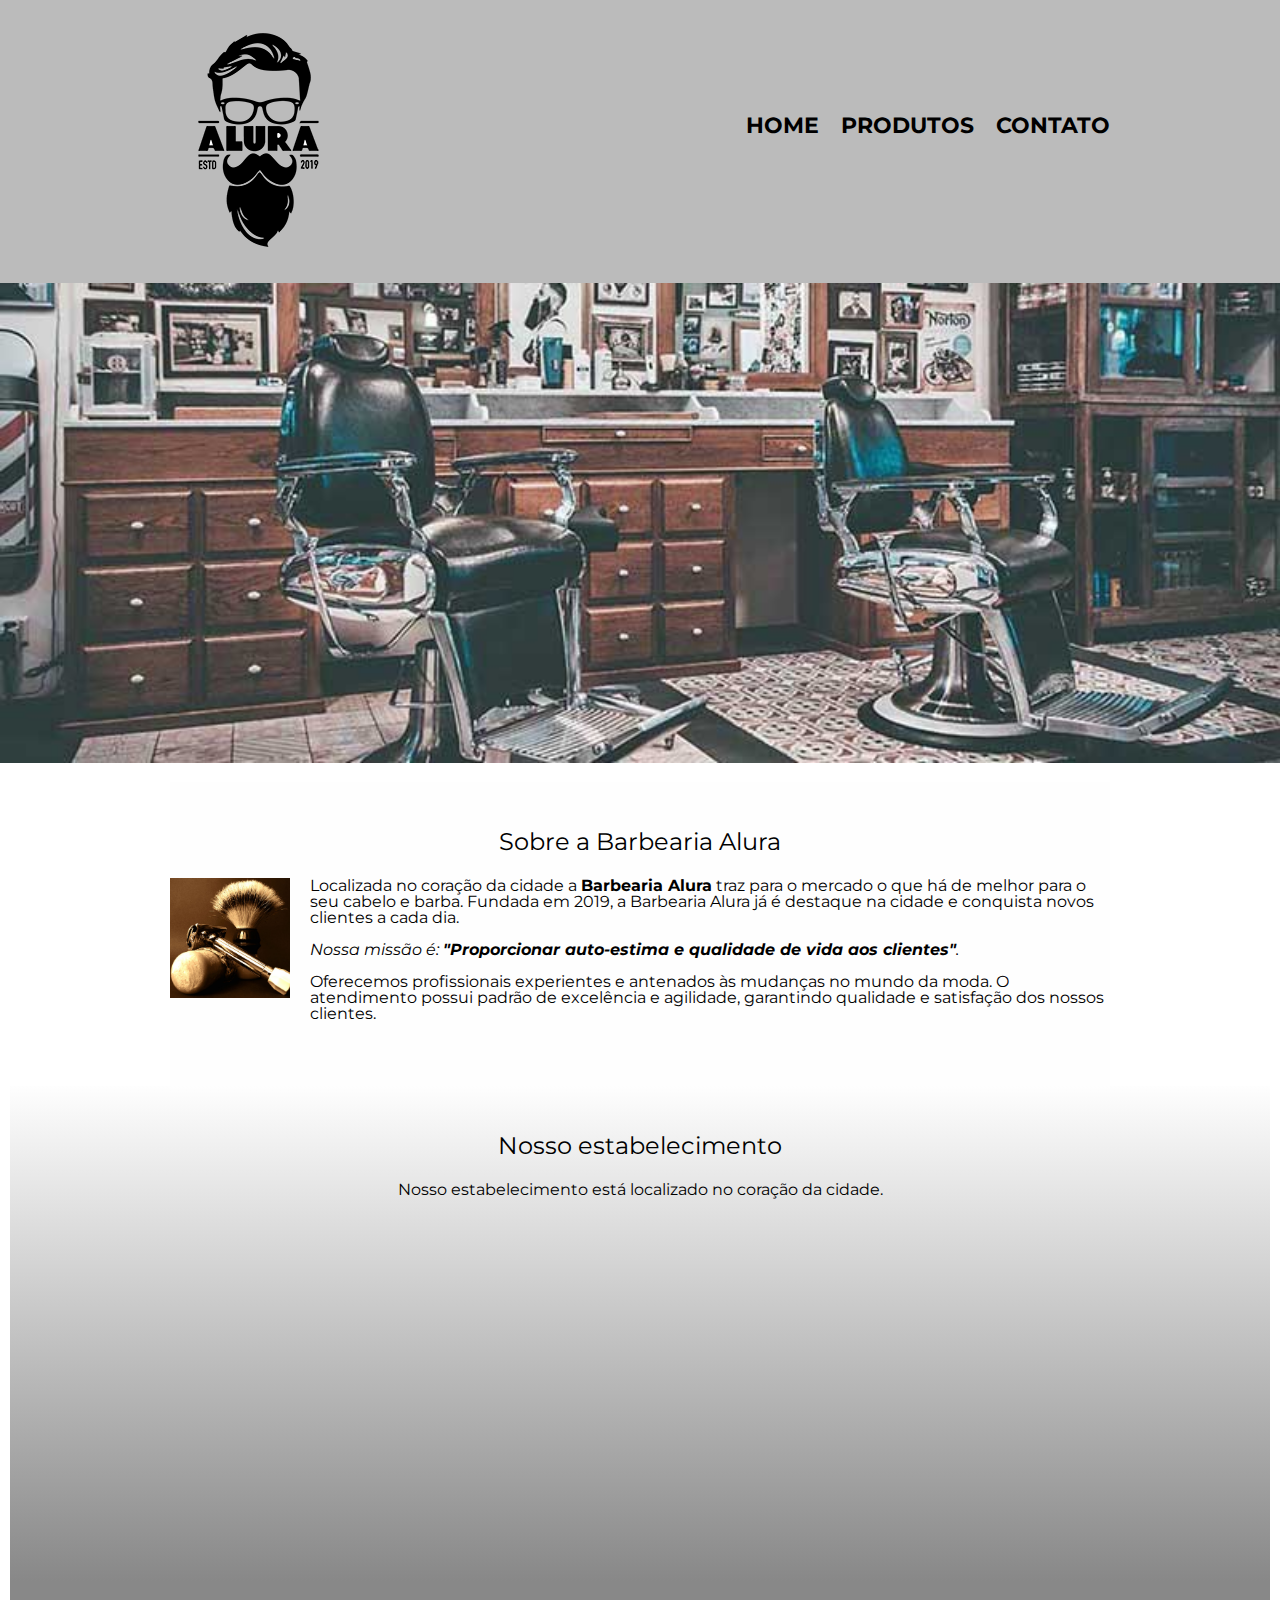
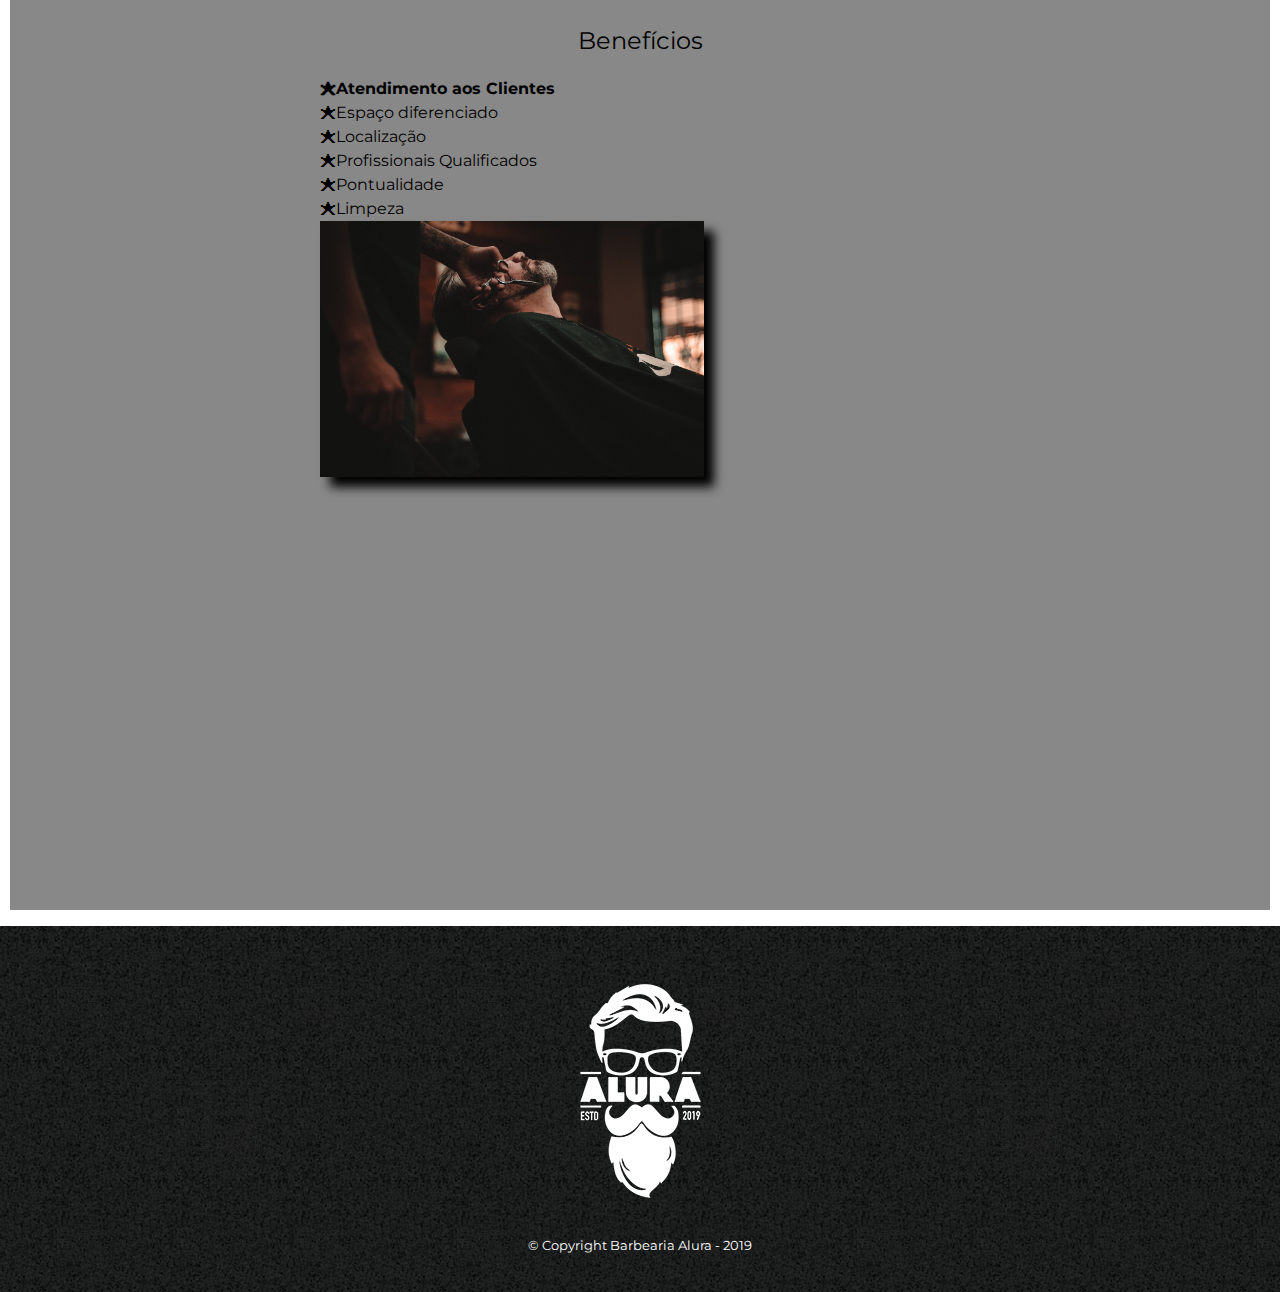
<file: index.html>
<!DOCTYPE html>
<html lang="pt-br">
  <head>
    <meta charset="UTF-8" />
    <meta name="viewport" content="width=device-width" />
    <title>Barbearia Alura</title>

    <link rel="stylesheet" href="reset.css" />
    <link rel="stylesheet" href="style.css" />
    <link
      href="https://fonts.googleapis.com/css?family=Montserrat&display=swap"
      rel="stylesheet"
    />
  </head>

  <body>
    <header>
      <div class="caixa">
        <h1><img src="logo.png" /></h1>

        <nav>
          <ul>
            <li><a href="index.html">Home</a></li>
            <li><a href="produtos.html">Produtos</a></li>
            <li><a href="contato.html">Contato</a></li>
          </ul>
        </nav>
      </div>
    </header>

    <img class="banner" src="banner.jpg" />

    <main>
      <section class="principal">
        <h2 class="titulo-principal">Sobre a Barbearia Alura</h2>

        <img
          class="utensilios"
          src="utensilios.jpg"
          alt="Utensilios de um barbeiro."
        />

        <p>
          Localizada no coração da cidade a
          <strong>Barbearia Alura</strong> traz para o mercado o que há de
          melhor para o seu cabelo e barba. Fundada em 2019, a Barbearia Alura
          já é destaque na cidade e conquista novos clientes a cada dia.
        </p>

        <p id="missao">
          <em
            >Nossa missão é:
            <strong
              >"Proporcionar auto-estima e qualidade de vida aos
              clientes"</strong
            >.</em
          >
        </p>

        <p>
          Oferecemos profissionais experientes e antenados às mudanças no mundo
          da moda. O atendimento possui padrão de excelência e agilidade,
          garantindo qualidade e satisfação dos nossos clientes.
        </p>
      </section>

      <section class="mapa">
        <h3 class="titulo-principal">Nosso estabelecimento</h3>
        <p>Nosso estabelecimento está localizado no coração da cidade.</p>

        <div class="mapa-conteudo">
          <iframe
            src="https://www.google.com/maps/embed?pb=!1m18!1m12!1m3!1d3656.4483278365396!2d-46.63466568562861!3d-23.588249068469487!2m3!1f0!2f0!3f0!3m2!1i1024!2i768!4f13.1!3m3!1m2!1s0x94ce5a2b2ed7f3a1%3A0xab35da2f5ca62674!2sCaelum!5e0!3m2!1spt-BR!2sbr!4v1568814489656!5m2!1spt-BR!2sbr"
            width="100%"
            height="300"
            frameborder="0"
            style="border: 0"
            allowfullscreen=""
          ></iframe>
        </div>
      </section>

      <section class="beneficios">
        <h3 class="titulo-principal">Benefícios</h3>

        <div class="conteudo-beneficios">
          <ul class="lista-beneficios">
            <li class="itens">Atendimento aos Clientes</li>
            <li class="itens">Espaço diferenciado</li>
            <li class="itens">Localização</li>
            <li class="itens">Profissionais Qualificados</li>
            <li class="itens">Pontualidade</li>
            <li class="itens">Limpeza</li>
          </ul>
          <img src="beneficios.jpg" class="imagem-beneficios" />
        </div>

        <div class="video">
          <iframe
            width="100%"
            height="315"
            src="https://www.youtube.com/embed/wcVVXUV0YUY"
            frameborder="0"
            allow="accelerometer; autoplay; encrypted-media; gyroscope; picture-in-picture"
            allowfullscreen
          ></iframe>
        </div>
      </section>
    </main>

    <footer>
      <img src="logo-branco.png" />
      <p class="copyright">&copy; Copyright Barbearia Alura - 2019</p>
    </footer>
  </body>
</html>
</file>
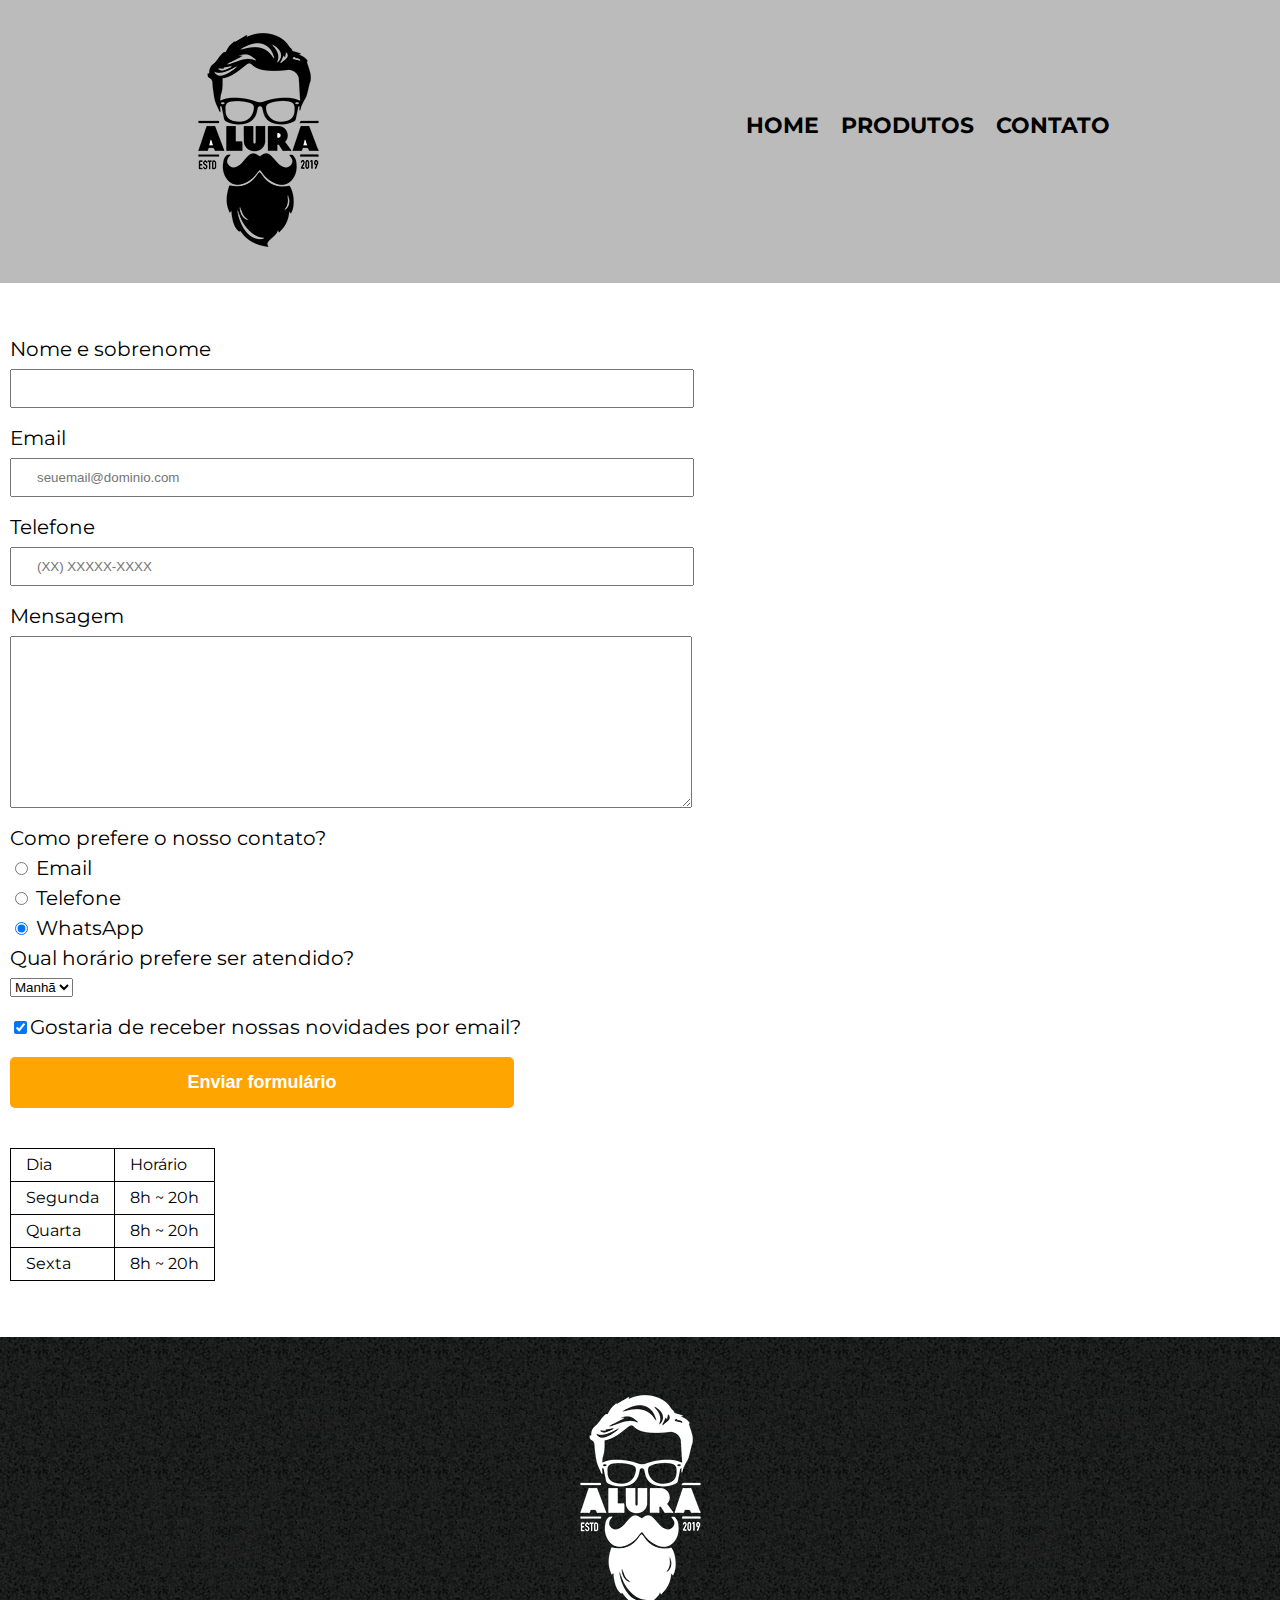
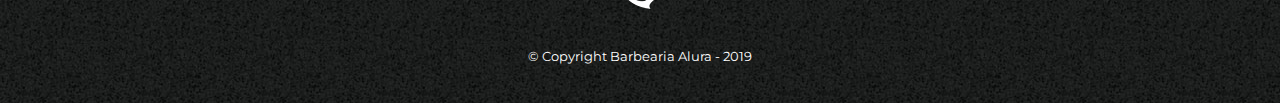
<file: contato.html>
<!DOCTYPE html>
<html lang="pt-br">
  <head>
    <meta charset="UTF-8" />
    <meta name="viewport" content="width=device-width" />
    <title>Contato - Barbearia Alura</title>

    <link rel="stylesheet" href="reset.css" />
    <link rel="stylesheet" href="style.css" />
    <link
      href="https://fonts.googleapis.com/css?family=Montserrat&display=swap"
      rel="stylesheet"
    />
  </head>
  <body>
    <header>
      <div class="caixa">
        <h1><img src="logo.png" alt="Logo da Barbearia Alura" /></h1>

        <nav>
          <ul>
            <li><a href="index.html">Home</a></li>
            <li><a href="produtos.html">Produtos</a></li>
            <li><a href="contato.html">Contato</a></li>
          </ul>
        </nav>
      </div>
    </header>

    <main>
      <form>
        <label for="nomesobrenome">Nome e sobrenome</label>
        <input type="text" id="nomesobrenome" class="input-padrao" required />

        <label for="email">Email</label>
        <input
          type="email"
          id="email"
          class="input-padrao"
          required
          placeholder="seuemail@dominio.com"
        />

        <label for="telefone">Telefone</label>
        <input
          type="number"
          id="telefone"
          class="input-padrao"
          required
          placeholder="(XX) XXXXX-XXXX"
        />

        <label for="mensagem">Mensagem</label>
        <textarea
          cols="70"
          rows="10"
          id="mensagem"
          class="input-padrao"
          required
        ></textarea>

        <fieldset>
          <legend>Como prefere o nosso contato?</legend>
          <label for="radio-email"
            ><input
              type="radio"
              name="contato"
              value="email"
              id="radio-email"
            />
            Email</label
          >

          <label for="radio-telefone"
            ><input
              type="radio"
              name="contato"
              value="telefone"
              id="radio-telefone"
            />
            Telefone</label
          >

          <label for="radio-whatsapp"
            ><input
              type="radio"
              name="contato"
              value="whatsapp"
              id="radio-whatsapp"
              checked
            />
            WhatsApp</label
          >
        </fieldset>

        <fieldset>
          <legend>Qual horário prefere ser atendido?</legend>
          <select>
            <option>Manhã</option>
            <option>Tarde</option>
            <option>Noite</option>
          </select>
        </fieldset>

        <label class="checkbox"
          ><input type="checkbox" checked />Gostaria de receber nossas novidades
          por email?</label
        >

        <input type="submit" value="Enviar formulário" class="enviar" />
      </form>

      <table>
        <tr>
          <td>Dia</td>
          <td>Horário</td>
        </tr>
        <tr>
          <td>Segunda</td>
          <td>8h ~ 20h</td>
        </tr>
        <tr>
          <td>Quarta</td>
          <td>8h ~ 20h</td>
        </tr>
        <tr>
          <td>Sexta</td>
          <td>8h ~ 20h</td>
        </tr>
      </table>
    </main>

    <footer>
      <img src="logo-branco.png" alt="Logo da Barbearia Alura" />
      <p class="copyright">&copy; Copyright Barbearia Alura - 2019</p>
    </footer>
  </body>
</html>
</file>
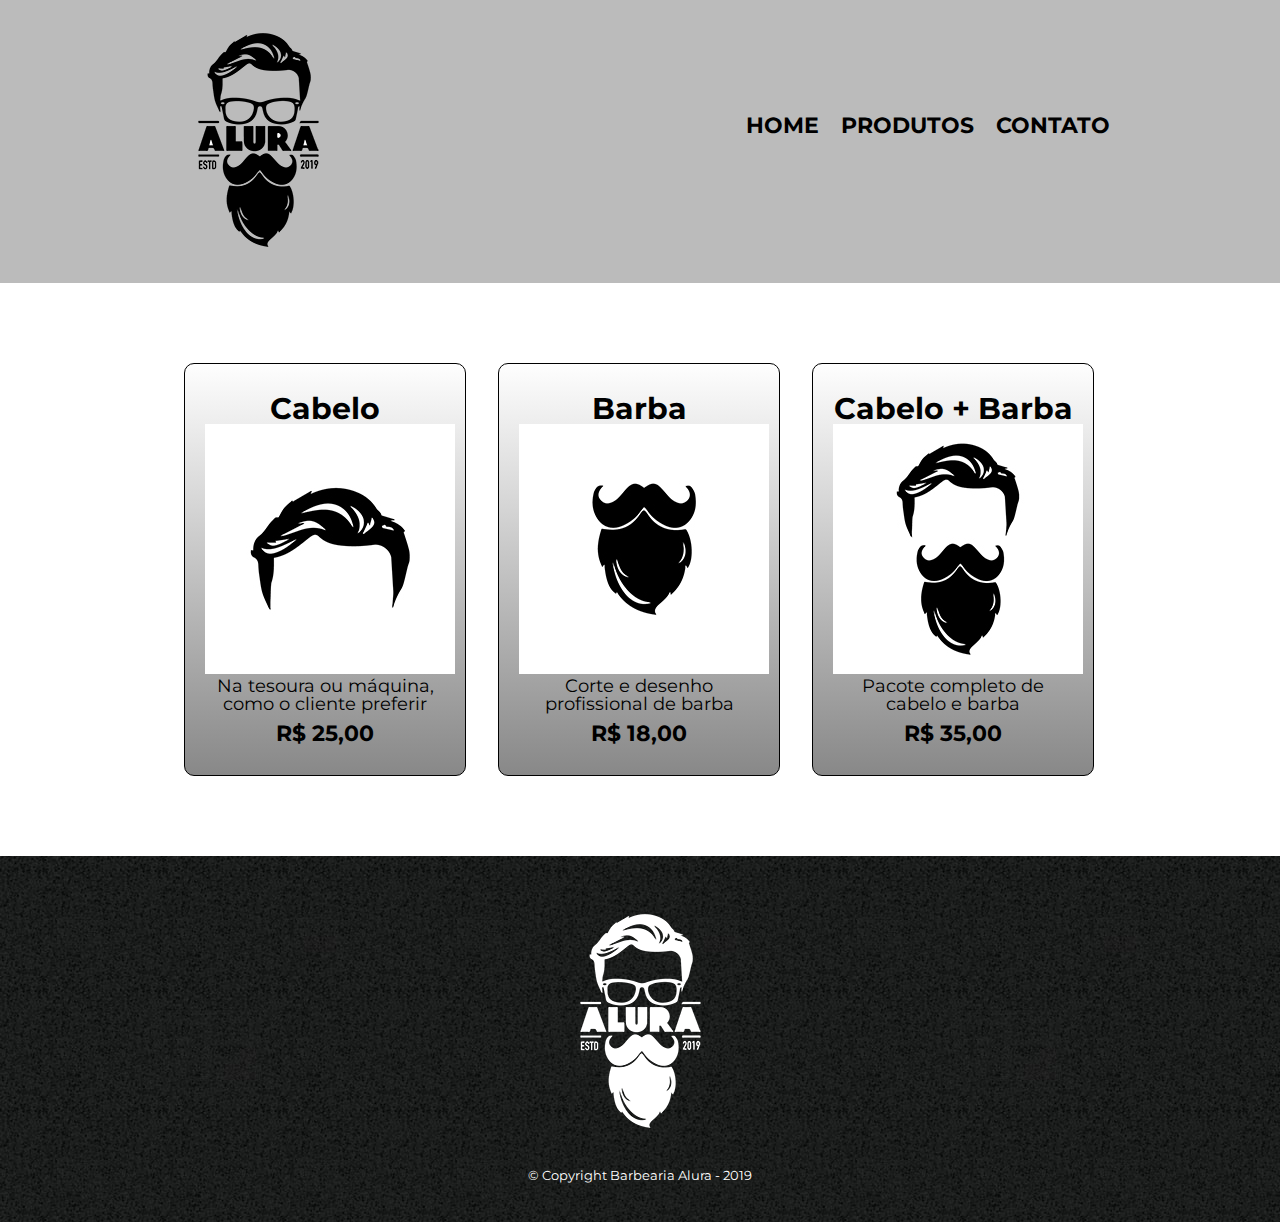
<file: produtos.html>
<!DOCTYPE html>
<html lang="pt-br">
  <head>
    <meta charset="UTF-8" />
    <meta name="viewport" content="width=device-width" />
    <title>Produtos - Barbearia Alura</title>

    <link rel="stylesheet" href="reset.css" />
    <link rel="stylesheet" href="style.css" />
    <link
      href="https://fonts.googleapis.com/css?family=Montserrat&display=swap"
      rel="stylesheet"
    />
  </head>
  <body>
    <header>
      <div class="caixa">
        <h1><img src="logo.png" /></h1>

        <nav>
          <ul>
            <li><a href="index.html">Home</a></li>
            <li><a href="produtos.html">Produtos</a></li>
            <li><a href="contato.html">Contato</a></li>
          </ul>
        </nav>
      </div>
    </header>

    <main>
      <section class="produtos">
				
				<li>
					<div>
          <h2>Cabelo</h2>
          <img src="cabelo.jpg" />
          <p class="produto-descricao">
            Na tesoura ou máquina, como o cliente preferir
          </p>
          <p class="produto-preco">R$ 25,00</p>
        </li>
		
			
        <li>
          <h2>Barba</h2>
          <img src="barba.jpg" />
          <p class="produto-descricao">Corte e desenho profissional de barba</p>
          <p class="produto-preco">R$ 18,00</p>
        </li>
        <li>
          <h2>Cabelo + Barba</h2>
          <img src="cabelo+barba.jpg"/>
          <p class="produto-descricao">Pacote completo de cabelo e barba</p>
          <p class="produto-preco">R$ 35,00</p>
        </li>
      </section>
    </main>

    <footer>
      <img src="logo-branco.png" />
      <p class="copyright">&copy; Copyright Barbearia Alura - 2019</p>
		</body>
		</footer>
</html>
</file>
<file: style.css>
body {
  font-family: 'Montserrat', sans-serif;
}

header {
  background: #bbbbbb;
  padding: 15px 0;
}

.caixa {
  position: relative;
  width: 940px;
  margin: 0 auto;
}

nav {
  position: absolute;
  top: 100px;
  right: 0;
}

nav li {
  display: inline;
  margin: 0 0 0 18px;
}

nav a {
  text-transform: uppercase;
  color: #000000;
  font-weight: bold;
  font-size: 22px;
  text-decoration: none;
}

nav a:hover {
  color: #c78c19;
  text-decoration: underline;
}

.produtos {
  width: 940px;
  margin: 0 auto;
  padding: 50px 0;
}

.produtos li {
  display: inline-block;
  text-align: center;
  width: 30%;
  vertical-align: top;
  margin: 1.5%;
  padding: 30px 20px;
  box-sizing: border-box;
  border: 1px solid #000000;
  border-radius: 10px;
  background: linear-gradient(#fefefe, #888888);
}

.produtos li:hover {
  width: 30%;
  opacity: 1;
  transition: 400ms;
  box-shadow: 10px 10px 10px 0 #000000;
}

.produtos li:active {
  border-color: #088c19;
}

.produtos li:hover h2 {
  font-size: 34px;
}

.produtos h2 {
  font-size: 30px;
  font-weight: bold;
}

.produto-descricao {
  font-size: 18px;
}

.produto-preco {
  font-size: 22px;
  font-weight: bold;
  margin-top: 10px;
}

footer {
  text-align: center;
  background: url('bg.jpg');
  padding: 40px 0;
}

.copyright {
  color: #ffffff;
  font-size: 13px;
  margin: 20px 0 0;
}

form {
  margin: 40px 0;
}

form label,
form legend {
  display: block;
  font-size: 20px;
  margin: 0 0 10px;
}

.input-padrao {
  display: block;
  margin: 0 0 20px;
  padding: 10px 25px;
  width: 50%;
}

.checkbox {
  margin: 20px 0;
}

.enviar {
  width: 40%;
  padding: 15px 0;
  background: orange;
  color: white;
  font-weight: bold;
  font-size: 18px;
  border: none;
  border-radius: 5px;
  transition: 1s all;
  cursor: pointer;
}

.enviar:hover {
  background: darkorange;
  transform: scale(1.2);
}

table {
  margin: 20px 0 40px;
}

thead {
  background: #555555;
  color: white;
  font-weight: bold;
}

main {
  padding: 1rem 10px;
  background: -o-linear-gradient(#fefefe, grey);
}

td,
th {
  border: 1px solid #000000;
  padding: 8px 15px;
}

/* css da página inicial */
.banner {
  width: 100%;
}

.titulo-principal {
  text-align: center;
  font-size: 1.5em;
  margin: 0 0 1em;
  clear: left;
}

.principal {
  padding: 3em 0;
  background: #fefefe;
  width: 940px;
  margin: 0 auto;
}

.principal p {
  margin: 0 0 1em;
}

.principal strong {
  font-weight: bold;
}

.principal em {
  font-style: italic;
}

.utensilios {
  width: 120px;
  float: left;
  margin: 0 20px 20px 0;
}

.mapa {
  padding: 3em 0;
  background: linear-gradient(#fefefe, #888888);
}

.mapa-conteudo {
  width: 940px;
  margin: 0 auto;
}

.mapa p {
  margin: 0 0 2em;
  text-align: center;
}

.beneficios {
  padding: 3em 0;
  background: #888888;
}

.conteudo-beneficios {
  width: 640px;
  margin: 0 auto;
}

.lista-beneficios {
  width: 40%;
  display: inline-block;
  vertical-align: top;
}

.itens {
  line-height: 1.5;
}

.itens:first-child {
  font-weight: bold;
}

.itens:before {
  content: '🟊';
}

.imagem-beneficios {
  width: 60%;
  opacity: 1;
  transition: 400ms;
  box-shadow: 10px 10px 10px 0 #000000;
}

.imagem-beneficios:hover {
  opacity: 0.3;
}

.video {
  width: 560px;
  margin: 2em auto;
}

@media screen and (max-width: 480px) {
  .caixa,
  .principal,
  .conteudo-beneficios,
  .mapa-conteudo,
  .video,
  .produtos,
  .produto-descricao,
  .produto-preco,
  .produtos li {
    width: auto;
  }

  h1 {
    text-align: center;
  }

  nav {
    position: static;
    width: auto;
  }

  .lista-beneficios,
  .imagem-beneficios {
    width: 100%;
  }
}
</file>
